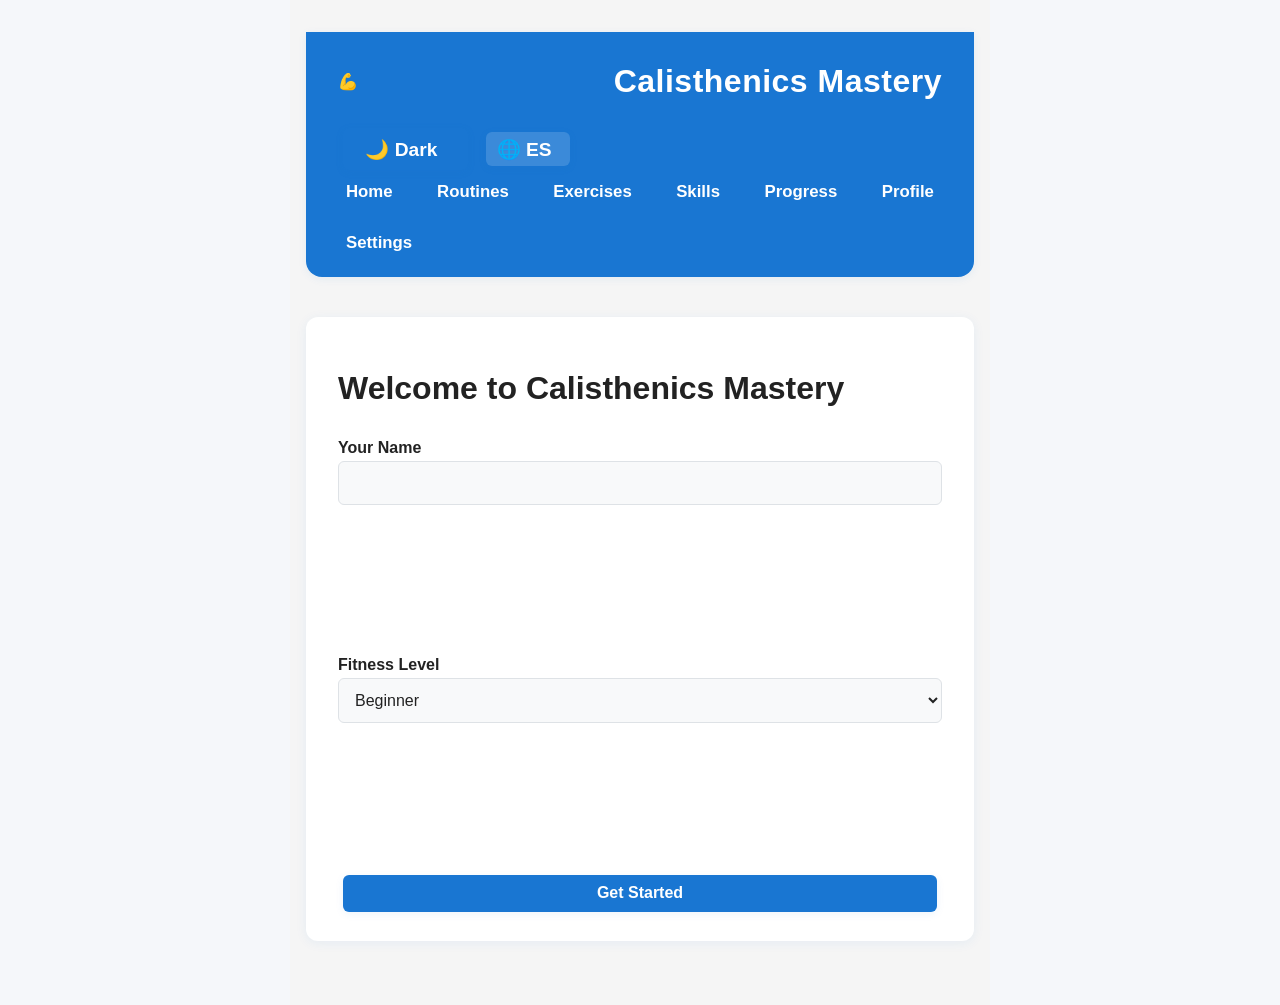
<file: index.html>
<!DOCTYPE html>
<html lang="en" id="html-root">
   <head>
    <meta charset="UTF-8">
    <meta name="viewport" content="width=device-width, initial-scale=1.0">
    <title>Calisthenics Mastery</title>
    <link rel="icon" href="assets/icons/favicon-32x32.png">
    <link rel="icon" sizes="192x192" href="assets/icons/favicon-192x192.png">
    <link rel="icon" sizes="512x512" href="assets/icons/favicon-512x512.png">
    <link rel="manifest" href="manifest.json">
    <meta name="theme-color" content="#2D3250">
    
    <!-- Theme detection to prevent flash -->
    <script>
      (function() {
        const savedTheme = localStorage.getItem('theme') || 'light';
        if (savedTheme === 'dark') {
          document.documentElement.classList.add('dark');
        }
      })();
    </script>
    
    <link rel="stylesheet" href="css/style.css">
  </head>
  <body class="loading">
    <!-- Global ARIA live regions for accessibility -->
    <div id="aria-live-region" class="sr-only" role="status" aria-live="polite" aria-atomic="true"></div>
    <div id="aria-live-assertive" class="sr-only" role="alert" aria-live="assertive" aria-atomic="true"></div>
    <main id="app"></main>
    <script type="module" src="./js/main.js"></script>
    <script>
      // Show content when CSS is loaded
      window.addEventListener('load', function() {
        document.body.classList.remove('loading');
      });
      
      // Fallback for browsers that don't support load event immediately
      setTimeout(function() {
        if (document.body.classList.contains('loading')) {
          document.body.classList.remove('loading');
        }
      }, 50);
    </script>
  </body>
</html>
</file>
<file: css/style.css>
:root {
    /* Color palette */
    --primary: #2D3250;
    --secondary: #424769;
    --accent: #7077A1;
    --light: #F6B17A;
    --white: #FFFFFF;
    --gray-100: #F8F9FA;
    --gray-200: #E9ECEF;
    --gray-300: #DEE2E6;
    --gray-400: #CED4DA;
    --gray-500: #ADB5BD;
    --gray-600: #6C757D;
    --gray-700: #495057;
    --gray-800: #343A40;
    --gray-900: #212529;

    /* Spacing */
    --spacing-xs: 0.25rem;
    --spacing-sm: 0.5rem;
    --spacing-md: 1rem;
    --spacing-lg: 1.5rem;
    --spacing-xl: 2rem;

    /* Font sizes */
    --font-size-base: 1rem;

    /* Border radius */
    --radius-sm: 4px;
    --radius-md: 8px;
    --radius-lg: 16px;

    /* Shadows */
    --shadow-sm: 0 2px 4px rgba(0,0,0,0.05);
    --shadow-md: 0 4px 6px rgba(0,0,0,0.1);
    --shadow-lg: 0 10px 15px rgba(0,0,0,0.1);

    /* Extended color palette */
    --btn-primary: #1976d2;
    --btn-primary-hover: #1251a3;
    --btn-view: #2196F3;
    --btn-start: #4CAF50;
    --btn-edit: #FFC107;
    --btn-delete: #F44336;
    --btn-danger: #dc3545;
    --btn-danger-hover: #c82333;
    --btn-secondary: #6c757d;
    --btn-secondary-hover: #5a6268;
    --btn-link: #007bff;
    --btn-link-hover: #0056b3;

    /* Emoji font stack for Chrome and other browsers */
    --emoji-font: "Apple Color Emoji", "Segoe UI Emoji", "Segoe UI Symbol", "Noto Color Emoji", system-ui, sans-serif;

    text-rendering: optimizeLegibility;

    /* Toast animation duration */
    --toast-duration: 8000ms;

    /* App theme */
    --body-bg: #f5f7fa;
    --text-primary: #222;
    --text-light: #b0b0b0;
    --dark-text-muted: #a0a0a0;
    --tag-bg: #e0e0e0;
    --hiit-bg: #e3f2fd;
    --spinner-border: #f3f3f3;
    --warning-orange: #FF9800;
    --warning: #FFC107;
    --warning-dark: #FF8C00;
    --warning-light: #FFD700;
    --dark-header-bg: #1f1f1f;
    --dark-card-bg: #1e1e1e;
    --dark-input-bg: #2a2a2a;
    --dark-bg: #121212;
    --diff-beginner-bg: #d4edda;
    --diff-beginner-text: #155724;
    --diff-intermediate-bg: #fff3cd;
    --diff-intermediate-text: #856404;
    --diff-advanced-bg: #f8d7da;
    --diff-advanced-text: #721c24;
    --completion-bg: #C8E6C9;
    --unlock-bg: #FFF3E0;
    --prereq-bg: #E3F2FD;
    --error: #e74c3c;
    --success: #2ecc71;
    --success-dark: #27ae60;
    --error-dark: #c0392b;
    --success-light: #81c784;
    --error-light: #e57373;
    --error-bright: #ff6b6b;
    --btn-difficulty-hard: #FF5722;
    --btn-share: #9C27B0;
    --light-hover: #FFC98A;
    --drag-bg: #f5f5f5;
    --shadow-blue-1: rgba(25, 118, 210, 0.08);
    --shadow-blue-2: rgba(25, 118, 210, 0.12);
    --shadow-blue-3: rgba(25, 118, 210, 0.07);

    /* Dark mode */
    --dark-border: #444;
    --dark-accent: #42a5f5;
    --dark-btn-hover: #3b8cdb;
    --dark-text-secondary: #909090;

    /* Semantic backgrounds */
    --suggestion-bg: #fff3e0;
}

/* Emoji support for specific elements */
.achievement-emoji {
    font-family: var(--emoji-font);
    font-size: 1.5rem;
    flex-shrink: 0;
}

/* ============================================
   CRITICAL CSS - Must load before JS
   ============================================ */
body {
    margin: 0;
    padding: 0;
    font-family: -apple-system, BlinkMacSystemFont, 'Segoe UI', Roboto, sans-serif;
    overflow-y: auto;
    overflow-x: hidden;
}

html, body {
    height: 100%;
    min-height: 100vh;
}

#app {
    background: #f5f5f5;
}

body.loading #app {
    visibility: hidden;
}

body:not(.loading) #app {
    visibility: visible;
}

/* ===== RESET ===== */
html {
  box-sizing: border-box;
}
*, *:before, *:after {
  box-sizing: inherit;
}

/* ===== BASE STYLES ===== */
body {
  font-family: -apple-system, BlinkMacSystemFont, 'Segoe UI', Roboto, 'Helvetica Neue', Arial, 'Noto Color Emoji', sans-serif;
  display: block;
  background: var(--body-bg);
  color: var(--text-primary);
  font-size: 16px;
  line-height: 1.6;
}

/* ===== LAYOUT ===== */
main {
  padding: 2rem 1rem;
  max-width: 700px;
  margin: 0 auto;
}

header {
  background: var(--btn-primary);
  color: var(--white);
  box-shadow: 0 2px 8px var(--shadow-blue-1);
  padding: 1.5rem 2rem 1rem 2rem;
  border-radius: 0 0 16px 16px;
  margin-bottom: 2.5rem;
  display: flex;
  flex-direction: column;
  align-items: flex-start;
}

header h2 {
  margin: 0 0 0.5rem 0;
  color: var(--white);
  font-size: 2rem;
  font-weight: 700;
  letter-spacing: 0.5px;
}

header .flex-container {
  width: 100%;
  justify-content: space-between;
  align-items: center;
}

header .header-controls {
  display: flex;
  gap: 0.5rem;
  align-items: center;
}

.locale-toggle {
  background: rgba(255,255,255,0.15);
  color: var(--white);
  border: none;
  border-radius: 6px;
  padding: 0.4em 0.8em;
  font-size: 0.85rem;
  font-weight: 600;
  cursor: pointer;
  transition: background 0.2s;
  white-space: nowrap;
}

.locale-toggle:hover {
  background: rgba(255,255,255,0.3);
}

nav {
  display: flex;
  gap: 1.5rem;
}

nav a {
  color: var(--white);
  text-decoration: none;
  font-weight: 600;
  font-size: 1.05rem;
  padding: 0.25rem 0.5rem;
  border-radius: 4px;
  transition: background 0.2s;
}
nav a:hover, nav a.active {
  background: rgba(255,255,255,0.15);
}

h1, h2, h3, h4, h5, h6 {
  font-family: inherit;
  font-weight: 600;
  color: var(--text-primary);
}

/* ===== COMPONENTS ===== */
button, .btn {
  background: var(--btn-primary);
  color: var(--white);
  border: none;
  border-radius: 6px;
  padding: 0.6em 1.4em;
  font-size: 1rem;
  font-family: inherit;
  font-weight: 600;
  cursor: pointer;
  box-shadow: 0 2px 8px var(--shadow-blue-1);
  transition: background 0.2s, box-shadow 0.2s;
  display:block;
  margin: 5px;
}
button:hover, .btn:hover {
  background: var(--btn-primary-hover);
  box-shadow: 0 4px 16px var(--shadow-blue-2);
}

.view-btn {
    background: var(--btn-view);
    color: white;
}

.start-btn {
    background: var(--btn-start);
    color: white;
}

.edit-btn {
    background: var(--btn-edit);
    color: white;
}

.delete-btn {
    background: var(--btn-delete);
    color: white;
}

.card {
  background: var(--white);
  border-radius: 12px;
  box-shadow: 0 2px 12px var(--shadow-blue-3);
  padding: 1.5rem 2rem;
  margin-bottom: 2rem;
}

input, select, textarea {
  font-family: inherit;
  font-size: 1rem;
  padding: 0.5em 1em;
  border: 1px solid var(--gray-300);
  border-radius: 6px;
  margin-bottom: 1rem;
  background: var(--gray-100);
  transition: border 0.2s;
}
input:focus, select:focus, textarea:focus {
  border-color: var(--btn-primary);
  outline: none;
}

ul {
  margin: 0.5rem 0;
  padding-left: 1.5rem;
}

li {
  margin-bottom: 0.5em;
  font-size: 1rem;
} 

/* ===== UTILITIES ===== */
.margin-y-1 {
  margin: 1rem 0;
}

.flex-container {
  display: flex;
  flex-wrap: wrap;
  gap: 1rem;
}

.flex-1 {
  flex: 1;
}

.hidden {
  display: none;
}

/* Higher specificity for hidden overlays so .hidden wins over .bottom-sheet-overlay { display: flex } */
/* Placed after .bottom-sheet-overlay definition to override without !important */
.bottom-sheet-overlay.hidden {
  display: none;
}

/* Spacing utilities */
.w-100 { width: 100%; }

/* Text utilities */
.text-muted { color: var(--gray-600); }
.text-success { color: var(--success); }

/* Form label */
.form-label {
  display: block;
  font-weight: 600;
  margin-bottom: 0.5rem;
}

/* Set duration font size */
.set-duration-value {
  font-size: var(--font-size-base);
  font-weight: bold;
}

/* Timer progress bar */
.timer-progress-bar {
  width: 0%;
  height: 4px;
  background: var(--success);
  transition: width 0.3s;
}

/* Tree label link */
.tree-link {
  color: #2196F3;
  display: block;
  margin-top: 4px;
}

/* Scrollable with top margin */
.scrollable-mt {
  margin-top: 1rem;
  max-height: 400px;
  overflow-y: auto;
}

/* Exercise form grid */
.exercise-form-grid {
  display: grid;
  grid-template-columns: 1fr 1fr 1fr 1fr auto;
  gap: 0.5rem;
  align-items: center;
}

/* Builder sections */
.builder-section-nav {
  display: flex;
  gap: 0.5rem;
  margin-bottom: 1rem;
}

.section-tab {
  flex: 1;
  padding: 0.6rem 0.8rem;
  font-size: 0.85rem;
  border: 2px solid var(--border-color, #ddd);
  border-radius: var(--border-radius, 8px);
  background: var(--bg-secondary, #f5f5f5);
  color: var(--text-primary, #333);
  cursor: pointer;
  transition: all 0.2s;
  font-weight: 600;
  text-align: center;
}

.section-tab.active {
  background: var(--accent);
  color: var(--white);
  border-color: var(--accent);
}

.section-tab:hover:not(.active) {
  background: var(--bg-hover, #e8e8e8);
}

.builder-section {
  margin-bottom: 1rem;
}

.builder-section.hidden {
  display: none;
}

.section-header {
  margin-bottom: 0.5rem;
}

.section-header h3 {
  margin: 0;
}

.section-empty-msg {
  color: var(--text-secondary, #888);
  font-style: italic;
  padding: 0.5rem 0;
}

.weight-input {
  width: 70px;
  display: inline-block;
}

.weight-input-label {
  font-size: 0.85rem;
}

/* Button variants */
.btn-danger {
  background: var(--btn-danger);
  color: white;
}

.btn-danger:hover {
  background: var(--btn-danger-hover);
}

.btn-secondary {
  background: var(--btn-secondary);
  color: var(--white);
}

.btn-secondary:hover {
  background: var(--btn-secondary-hover);
}

/* Favorites toggle active state */
.btn-secondary.active {
  background: linear-gradient(135deg, var(--warning-light) 0%, var(--warning) 100%);
  border-color: var(--warning);
  box-shadow: 0 2px 8px var(--shadow-gold);
}

.btn-secondary.active:hover {
  background: linear-gradient(135deg, var(--warning) 0%, var(--warning-dark) 100%);
}

/* Recently Deleted section */
.deleted-section {
  border: 2px dashed var(--gray-400);
  margin-top: 2rem;
}

.deleted-section .section-title {
  color: var(--gray-700);
  font-size: 1.1rem;
}

.deleted-card {
  opacity: 0.8;
  border-left: 3px solid var(--gray-400);
}

.deleted-card .deleted-date {
  font-size: 0.8rem;
  color: var(--gray-600);
  font-style: italic;
}

.deleted-card .routine-actions {
  gap: 0.5rem;
}

.deleted-card .btn {
  padding: 0.4em 0.8em;
  font-size: 0.9rem;
}



.btn-link:hover {
  background: none;
  box-shadow: none;
  color: var(--btn-link-hover);
}

/* Drag and drop styles */
.draggable-item {
  transition: all 0.2s ease;
}

.draggable-item:hover {
  transform: translateY(-1px);
  box-shadow: 0 4px 16px var(--shadow-blue-2);
}

.draggable-item.dragging {
  opacity: 0.5;
  transform: rotate(2deg);
}

/* Drag handle - use BEM modifier for hover state */
.drag-handle {
  cursor: grab;
  user-select: none;
  padding: 0.5rem;
  background: var(--drag-bg);
  border-radius: 4px;
  margin-bottom: 0.5rem;
  display: flex;
  align-items: center;
  gap: 0.5rem;
  transition: background 0.2s;
}

.drag-handle:hover {
  background: var(--tag-bg);
}

.drag-handle:active {
  cursor: grabbing;
}

/* Lists */
.list-container {
    display: grid;
    grid-template-columns: 1fr;
    gap: var(--spacing-lg);
}

/* Cards */
.exercise-card, .workout-card, .progress-card {
    display: flex;
    justify-content: space-between;
    flex-wrap: wrap;
    background-color: var(--gray-100);
    border-radius: var(--radius-md);
    padding: var(--spacing-md);
    box-shadow: var(--shadow-md);
    transition: transform 0.2s ease, box-shadow 0.2s ease;
}

.exercise-card:hover, .workout-card:hover {
    transform: translateY(-2px);
    box-shadow: var(--shadow-lg);
}

/* Difficulty-based left border coloring for exercise cards */
.exercise-card {
    border-left: 6px solid transparent;
}

.exercise-card.difficulty-beginner {
    border-left-color: #22c55e; /* green */
}

.exercise-card.difficulty-intermediate {
    border-left-color: #eab308; /* yellow */
}

.exercise-card.difficulty-advanced {
    border-left-color: #ef4444; /* red */
}

/* Card variants */
.card-muted {
  background: var(--muted, var(--gray-100));
  margin: 1rem 0;
}

.controls {
    display: flex;
    gap: 8px;
    flex-wrap: wrap;
    margin-top: 1rem;
}

.controls button {
    flex: 1;
    min-width: 70px;
    padding: 0.5em 1em;
    font-size: 0.9rem;
}
/* Exercise grid */
.exercises-grid {
  display: grid;
  grid-template-columns: 1fr;
  gap: var(--spacing-lg);
  padding: 16px;
  box-shadow: 0 2px 4px var(--shadow-md);
  margin-bottom: var(--spacing-xl);
  cursor: pointer;
  transition: transform 0.3s;
}






.tags {
  display: flex;
  align-items: center;
  gap: 8px;
  margin-top: 8px;
}

.tag {
  background: var(--tag-bg);
  padding: 4px 8px;
  border-radius: 4px;
  font-size: 0.8em;
}

/* Filter input */
.filter-input {
  width: 100%;
  max-width: 400px;
  margin-bottom: 1rem;
}

/* Checkbox list styling */
.checkbox-list {
  list-style: none;
  padding: 0;
}

.checkbox-list li {
  margin-bottom: 0.25rem;
}

.checkbox-list label {
  display: flex;
  align-items: center;
  gap: 0.5rem;
  cursor: pointer;
  padding: 0.5rem 0;
  border-radius: 4px;
  transition: background-color 0.2s;
}

.checkbox-list label:hover {
  background-color: var(--gray-100);
}

.checkbox-list input[type="checkbox"] {
  margin: 0;
  transform: scale(1.1);
}

@media (max-width: 600px) {
  main {
    padding: 1rem 0.5rem;
    max-width: 100%;
  }
  header {
    padding: 1rem 1rem 0.7rem 1rem;
    border-radius: 0 0 10px 10px;
  }
  .card {
    padding: 1rem 0.7rem;
  }
  nav {
    gap: 0.7rem;
  }
  .exercise-form-grid {
    grid-template-columns: 1fr;
    gap: 0.3rem;
  }

  .builder-section-nav {
    flex-direction: column;
  }
  
  /* Stack buttons vertically on small screens */
  .controls {
    flex-direction: column;
  }
  
  .controls button {
    min-width: auto;
    width: 100%;
  }
}

.muscle-container {
  display: flex;
  gap: 20px;
  justify-content: center;
  margin-bottom: 2rem;
}

.muscle-diagram-front, .muscle-diagram-back{
  flex:1;
  position: relative;
  width: 100%;
  max-width: 400px;
  margin-top: 20px;
  margin-bottom: 1rem;
  height: 500px;
  overflow: hidden;
}

.muscle-diagram-front img, .muscle-diagram-back img {
  position: absolute;
  top: 0;
  left: 0;
  width: 100%;
  height: 100%;
}

.base-image {
  z-index: 1;
}

.muscle-layer {
  z-index: 2;
}

/* Pagination styles */
.pagination {
  display: flex;
  flex-direction: row;
  justify-content: center;
  align-items: center;
  gap: 0.5rem;
  margin: 2rem 0;
  flex-wrap: wrap;
}



#pagination-numbers-wrapper {
  display: flex;
  align-items: center;
  gap: 0.5rem;
}

.pagination-btn {
  display: inline-block;
}

.pagination-btn:hover {
  background: var(--btn-primary);
  color: var(--white);
  transform: translateY(-1px);
  box-shadow: 0 2px 8px rgba(25, 118, 210, 0.2);
}





.pagination-nav-btn {
  background: var(--white);
  color: var(--btn-primary);
  border: 1px solid var(--btn-primary);
  border-radius: 6px;
  padding: 0.5rem 0.75rem;
  font-size: 0.9rem;
  font-weight: 600;
  cursor: pointer;
  transition: all 0.2s ease;
  min-width: 2.5rem;
  text-align: center;
  display: inline-block;
}

.pagination-nav-btn:hover:not(.disabled) {
  background: var(--btn-primary);
  color: var(--white);
  transform: translateY(-1px);
  box-shadow: 0 2px 8px rgba(25, 118, 210, 0.2);
}

.pagination-nav-btn.disabled {
  background: var(--gray-100);
  color: var(--btn-secondary);
  border-color: var(--gray-300);
  cursor: not-allowed;
  opacity: 0.6;
}
/* Loading Spinner */
.spinner-overlay {
  position: fixed;
  top: 0;
  left: 0;
  width: 100%;
  height: 100%;
  background: rgba(255, 255, 255, 0.9);
  display: flex;
  justify-content: center;
  align-items: center;
  z-index: 9999;
}

.spinner {
  width: 60px;
  height: 60px;
  border: 4px solid var(--spinner-border);
  border-top: 4px solid var(--btn-view);
  border-radius: 50%;
  animation: spin 1s linear infinite;
}

.spinner-sm {
  display: inline-block;
  width: 16px;
  height: 16px;
  border: 2px solid rgba(255, 255, 255, 0.3);
  border-radius: 50%;
  border-top-color: var(--white);
  animation: spin 0.8s linear infinite;
}

@keyframes spin {
  to { transform: rotate(360deg); }
}

/* Error View */
.error-view {
  text-align: center;
  padding: 2rem;
}

.error-icon {
  font-size: 3rem;
  margin-bottom: 1rem;
}

.error-message {
  color: var(--gray-600);
  margin: 1rem 0;
  line-height: 1.6;
}

/* HIIT/Tabata Section */
.hiit-section {
  background: var(--hiit-bg);
  padding: 1.5rem;
  border-radius: 8px;
  margin-bottom: 1rem;
}

.hiit-section h3 {
  margin-top: 0;
  color: var(--btn-primary);
}

/* Modal styles for exercise swap and set adjustment */


.modal-content {
  background: var(--white);
  padding: 2rem;
  border-radius: 10px;
  max-width: 500px;
  width: 90%;
  box-shadow: 0 4px 6px var(--shadow-md);
}

.modal-body {
  margin: 1.5rem 0;
}

.form-control {
  width: 100%;
  padding: 0.75rem;
  border: 2px solid var(--gray-300);
  border-radius: 5px;
  background: var(--gray-100);
  color: var(--text-primary);
  font-size: 1rem;
}

/* Accessibility improvements */
.btn:focus,
a:focus,
input:focus,
select:focus {
  outline: 3px solid var(--btn-primary);
  outline-offset: 2px;
}



/* High contrast mode */
@media (prefers-contrast: high) {
  .btn {
    border: 2px solid currentColor;
  }
  
  a {
    text-decoration: underline;
  }
}

/* Reduce motion for accessibility */
@media (prefers-reduced-motion: reduce) {
  * {
    animation-duration: 0.01ms !important;
    transition-duration: 0.01ms !important;
  }
}

/* Dark Mode Styles */
html.dark {
  background: var(--dark-bg);
  color: var(--tag-bg);
}

html.dark h1, 
html.dark h2, 
html.dark h3, 
html.dark h4, 
html.dark h5, 
html.dark h6 {
  color: var(--white);
}

html.dark header {
  background: var(--dark-header-bg);
  border-bottom: 1px solid var(--gray-800);
}

html.dark nav a {
  color: var(--tag-bg);
}

html.dark nav a:hover, 
html.dark nav a.active {
  background: rgba(255,255,255,0.1);
}

html.dark .card,
html.dark .exercise-card,
html.dark .workout-card,
html.dark .progress-card,
html.dark .exercise-item {
  background: var(--dark-card-bg);
  color: var(--tag-bg);
}

/* Dark mode difficulty border colors */
html.dark .exercise-card.difficulty-beginner {
    border-left-color: #4ade80; /* lighter green for dark mode */
}

html.dark .exercise-card.difficulty-intermediate {
    border-left-color: #facc15; /* lighter yellow for dark mode */
}

html.dark .exercise-card.difficulty-advanced {
    border-left-color: #f87171; /* lighter red for dark mode */
}

html.dark input, 
html.dark select, 
html.dark textarea {
  background: var(--dark-input-bg);
  color: var(--tag-bg);
  border-color: var(--dark-border);
}

html.dark input:focus, 
html.dark select:focus, 
html.dark textarea:focus {
  border-color: var(--btn-primary);
}

html.dark .tags {
  background: transparent;
}

html.dark .tag {
  background: var(--gray-800);
  color: var(--tag-bg);
}

html.dark .checkbox-list label:hover {
  background-color: var(--dark-input-bg);
}

html.dark button, 
html.dark .btn {
  background: var(--btn-primary);
  color: var(--white);
}

html.dark button:hover, 
html.dark .btn:hover {
  background: var(--dark-btn-hover);
}

html.dark .pagination-btn:hover {
  background: var(--btn-primary);
  color: var(--white);
}

html.dark .pagination-nav-btn:not(.disabled) {
  background: var(--dark-card-bg);
  color: var(--btn-primary);
  border-color: var(--btn-primary);
}

html.dark .pagination-nav-btn:hover:not(.disabled) {
  background: var(--btn-primary);
  color: var(--white);
}

html.dark .pagination-nav-btn.disabled {
  background: var(--dark-input-bg);
  color: var(--btn-secondary);
  border-color: var(--dark-border);
}

html.dark .theme-toggle {
  background: var(--gray-800);
  color: var(--tag-bg);
  border: 1px solid var(--dark-border);
}

html.dark .theme-toggle:hover {
  background: var(--dark-border);
}

/* Modal dark mode */
html.dark .modal-content {
  background: var(--dark-card-bg);
  color: var(--tag-bg);
  border: 1px solid var(--gray-800);
}

/* Form dark mode */
html.dark .form-control {
  background: var(--dark-input-bg);
  color: var(--tag-bg);
  border-color: var(--dark-border);
}

/* Loading spinner overlay dark mode */
html.dark .spinner-overlay {
  background: rgba(18, 18, 18, 0.9);
}

/* Error view dark mode */
html.dark .error-message {
  color: var(--text-light);
}

/* ===========================
   EXERCISE MANAGER FORM STYLES
   =========================== */

.exercise-form-container {
  max-width: 900px;
  margin: 2rem auto;
  padding: 2rem;
  background: var(--body-bg);
  border-radius: 10px;
  box-shadow: 0 4px 6px var(--shadow-md);
}

.exercise-form-container h1 {
  color: var(--btn-primary);
  margin-bottom: 1.5rem;
  text-align: center;
}



.tab-btn {
  flex: 1;
  min-width: 0;
  padding: 0.75rem 1.5rem;
  background: var(--card-bg, white);
  border: none;
  color: var(--text-primary);
  cursor: pointer;
  font-size: 1rem;
  transition: all 0.3s ease;
  border-radius: 4px 4px 0 0;
  font-family: inherit;
  font-weight: 600;
  white-space: nowrap;
}

.tab-btn:hover {
  color: var(--btn-primary);
}

.tab-btn.active {
  background: var(--btn-view, #2196F3);
  color: white;
  border-bottom-color: var(--btn-primary);
}



.form-section.active {
  display: block;
}

/* Form tab navigation */




.form-tab:hover {
  color: var(--text-primary);
  background: var(--bg-secondary);
}

.form-tab.active {
  color: var(--btn-primary);
  border-bottom-color: var(--btn-primary);
  background: transparent;
}

.form-group {
  margin-bottom: 1.5rem;
}

.form-group label {
  display: block;
  color: var(--text-primary);
  margin-bottom: 0.5rem;
  font-weight: 600;
}

.form-group input,
.form-group textarea,
.form-group select {
  width: 100%;
  padding: 0.75rem;
  background: var(--gray-100);
  border: 1px solid var(--gray-300);
  border-radius: 6px;
  color: var(--text-primary);
  font-size: 1rem;
  font-family: inherit;
}

.form-group input:focus,
.form-group textarea:focus,
.form-group select:focus {
  outline: none;
  border-color: var(--btn-primary);
}

.form-group textarea {
  min-height: 100px;
  resize: vertical;
}

.checkbox-group {
  display: grid;
  grid-template-columns: repeat(auto-fill, minmax(200px, 1fr));
  gap: 0.75rem;
}

.checkbox-item {
  display: flex;
  align-items: center;
  gap: 0.5rem;
  padding: 0.5rem;
  background: var(--gray-100);
  border-radius: 5px;
  cursor: pointer;
}

.checkbox-item:hover {
  background: var(--gray-200);
}

.checkbox-item input[type="checkbox"] {
  width: 18px;
  height: 18px;
  cursor: pointer;
  margin: 0;
}

.checkbox-item span {
  color: var(--text-primary);
  font-size: 1rem;
  line-height: 1.5;
  user-select: none;
}

.button-group {
  display: flex;
  gap: 1rem;
  margin-top: 2rem;
  justify-content: center;
  flex-wrap: wrap;
}

.btn-primary {
  background: var(--btn-primary);
  color: white;
}

.btn-primary:hover {
  background: var(--btn-primary-hover);
}

.message {
  padding: 1rem;
  border-radius: 5px;
  margin-bottom: 1rem;
  display: none;
}

.message.success {
  background: rgba(46, 204, 113, 0.2);
  border: 1px solid var(--success);
  color: var(--success-dark);
}

.message.error {
  background: rgba(231, 76, 60, 0.2);
  border: 1px solid var(--error);
  color: var(--error-dark);
}

.exercise-list {
  margin-top: 2rem;
  display: block;
}

.exercise-list.active {
  display: block;
}

.exercise-list h2 {
  color: var(--btn-primary);
  margin-bottom: 1rem;
}



.exercise-item {
  padding: 1rem;
  background: var(--white);
  border-radius: 5px;
  margin-bottom: 0.5rem;
  display: flex;
  justify-content: space-between;
  align-items: center;
  box-shadow: 0 2px 4px var(--shadow-md);
  border-left: 6px solid transparent;
}

.exercise-item.difficulty-beginner {
  border-left-color: #22c55e; /* green */
}

.exercise-item.difficulty-intermediate {
  border-left-color: #eab308; /* yellow */
}

.exercise-item.difficulty-advanced {
  border-left-color: #ef4444; /* red */
}



.loading {
  text-align: center;
  color: var(--gray-600);
  padding: 2rem;
}

/* Dark mode for exercise form */
html.dark .exercise-form-container {
  background: var(--dark-card-bg);
  box-shadow: 0 4px 6px rgba(0, 0, 0, 0.3);
}

html.dark .exercise-form-container h1 {
  color: var(--dark-accent);
}

html.dark .form-group label {
  color: var(--tag-bg);
}

html.dark .tab-btn {
  color: var(--dark-text-secondary);
}

html.dark .tab-btn:hover,
html.dark .tab-btn.active {
  color: var(--dark-accent);
}

html.dark .form-group input,
html.dark .form-group textarea,
html.dark .form-group select {
  background: var(--dark-input-bg);
  color: var(--tag-bg);
  border-color: var(--dark-border);
}

html.dark .checkbox-item {
  background: var(--dark-input-bg);
}

html.dark .checkbox-item:hover {
  background: var(--gray-800);
}

html.dark .exercise-item {
  background: var(--dark-input-bg);
  color: var(--tag-bg);
  box-shadow: none;
  border-left: 6px solid transparent;
}

html.dark .exercise-item.difficulty-beginner {
  border-left-color: #4ade80; /* lighter green for dark mode */
}

html.dark .exercise-item.difficulty-intermediate {
  border-left-color: #facc15; /* lighter yellow for dark mode */
}

html.dark .exercise-item.difficulty-advanced {
  border-left-color: #f87171; /* lighter red for dark mode */
}

html.dark .message.success {
  background: rgba(46, 204, 113, 0.2);
  color: var(--success-light);
}

html.dark .message.error {
  background: rgba(231, 76, 60, 0.2);
  color: var(--error-light);
}

html.dark .exercise-list h2 {
  color: var(--dark-accent);
}

html.dark .loading {
  color: var(--text-light);
}

/* Mobile responsive */
@media (max-width: 600px) {
  .exercise-form-container {
    margin: 1rem;
    padding: 1rem;
  }

  .checkbox-group {
    grid-template-columns: 1fr;
  }

  .button-group {
    flex-direction: column;
  }

  

  .tab-btn {
    flex: 1;
    text-align: center;
  }
}



/* Additional styles for routine-details-view */
.routine-details-content {
  padding: 0;
}

.routine-header {
  display: flex;
  justify-content: space-between;
  align-items: center;
  margin-bottom: 1rem;
  flex-wrap: wrap;
  gap: 0.5rem;
}

.back-button {
  background: var(--btn-secondary);
  color: white;
  border: none;
  border-radius: 6px;
  padding: 0.6em 1.4em;
  font-size: 1rem;
  font-family: inherit;
  font-weight: 600;
  cursor: pointer;
  box-shadow: 0 2px 8px var(--shadow-blue-1);
  transition: background 0.2s, box-shadow 0.2s;
}

.back-button:hover {
  background: var(--btn-secondary-hover);
}

.routine-title {
  margin: 0 0 1.5rem 0;
  font-size: 1.8rem;
  font-weight: 600;
  color: var(--text-primary);
}

.routine-actions {
  display: flex;
  flex-wrap: wrap;
  gap: 0.5rem;
  align-items: center;
}

.section-title {
  margin: 1.5rem 0 0.75rem 0;
  font-size: 1.25rem;
  font-weight: 600;
  color: var(--text-primary);
}

.exercise-list-section {
  margin-bottom: 2rem;
}

.routine-muscle-section {
  margin: 2rem 0 3rem;
}

.start-routine-container {
  margin-top: 2rem;
  text-align: center;
}

/* Responsive adjustments for routine-details-view */
@media (max-width: 600px) {
  .routine-header {
    flex-direction: column;
    align-items: stretch;
  }
  
  .routine-actions {
    justify-content: space-between;
  }
  
  .muscle-container {
    flex-direction: column;
    align-items: center;
  }
  
  .muscle-diagram-front, .muscle-diagram-back {
    flex: none;
    width: 100%;
    max-width: 300px;
    height: 350px;
  }
}



/* Skill Modules View */
.view-header {
  display: flex;
  justify-content: space-between;
  align-items: center;
  margin-bottom: 1rem;
  flex-wrap: wrap;
  gap: 0.5rem;
}

.view-title {
  margin: 0;
  font-size: 1.8rem;
  font-weight: 600;
  color: var(--text-primary);
}

.view-actions {
  display: flex;
  gap: 0.5rem;
}

.modules-list {
  list-style: none;
  padding: 0;
  margin: 0;
}

.module-item {
  margin-bottom: 2rem;
}

.module-card {
  border-left: 6px solid transparent;
}

.module-card.difficulty-beginner {
  border-left-color: #22c55e; /* green */
}

.module-card.difficulty-intermediate {
  border-left-color: #eab308; /* yellow */
}

.module-card.difficulty-advanced {
  border-left-color: #ef4444; /* red */
}

.module-card h3 {
  margin: 0 0 0.5rem 0;
}

.module-description {
  color: var(--text-secondary, var(--gray-600));
  margin: 0 0 1rem 0;
}

.module-tags {
  margin-bottom: 1rem;
}

.completed-badge {
  color: var(--btn-start);
  font-weight: bold;
}

@media (max-width: 600px) {
  .view-header {
    flex-direction: column;
    align-items: stretch;
  }
  
  .view-actions {
    justify-content: space-between;
  }
}



/* Skill Module Detail View */
.module-detail-header {
  display: flex;
  justify-content: space-between;
  align-items: center;
  margin-bottom: 1rem;
}

.module-progress {
  font-size: 1.5rem;
  font-weight: bold;
}

.module-name {
  margin: 0 0 1rem 0;
  font-size: 1.8rem;
  font-weight: 600;
}

.module-description-text {
  margin-bottom: 0.5rem;
}

.progression-section {
  margin: 2rem 0;
}

.progression-description {
  color: var(--text-secondary, var(--gray-600));
  margin-bottom: 1.5rem;
}

.exercise-progression-card {
  cursor: pointer;
  border-left: 6px solid transparent;
}

.exercise-progression-card.difficulty-beginner {
  border-left-color: #22c55e; /* green */
}

.exercise-progression-card.difficulty-intermediate {
  border-left-color: #eab308; /* yellow */
}

.exercise-progression-card.difficulty-advanced {
  border-left-color: #ef4444; /* red */
}

.exercise-header {
  display: flex;
  align-items: center;
  gap: 0.5rem;
  margin-bottom: 0.5rem;
}

.exercise-number {
  font-size: 1.25rem;
}

.completed-indicator {
  color: var(--btn-start);
  font-weight: bold;
}

.exercise-desc {
  margin-bottom: 0.5rem;
}

.exercise-meta {
  display: flex;
  flex-wrap: wrap;
  gap: 1rem;
  margin-top: 0.75rem;
  font-size: 0.875rem;
  color: var(--text-secondary, var(--gray-600));
}

.view-details-link {
  color: var(--btn-view);
  font-weight: bold;
}

.completion-card {
  background: var(--completion-bg);
}

@media (max-width: 600px) {
  .module-detail-header {
    flex-direction: column;
    align-items: stretch;
    gap: 0.5rem;
  }
}



/* Skills Tree View */
.tree-label {
  position: absolute;
  top: 0;
  left: 0;
  transform-origin: top left;
  pointer-events: none;
  width: 200px;
  margin-left: -100px;
  z-index: 10;
}

.label-content {
  background: white;
  padding: 0.75rem;
  border-radius: 8px;
  box-shadow: 0 2px 8px rgba(0,0,0,0.15);
  font-size: 0.75rem;
  line-height: 1.4;
  text-align: center;
  white-space: nowrap;
}

.node:hover circle {
  stroke: var(--warning-orange);
  stroke-width: 3px;
  cursor: pointer;
}

.exercise-label {
  font-family: -apple-system, BlinkMacSystemFont, 'Segoe UI', Roboto, Oxygen, Ubuntu, sans-serif;
  text-shadow: 0 1px 2px rgba(255,255,255,0.8);
  fill: var(--gray-800);
  font-weight: 600;
}



/* Legend card styles */
.legend-card h3 {
  margin-top: 0;
  margin-bottom: 1rem;
}

.legend-item {
  width: 20px;
  height: 20px;
  border-radius: 50%;
}

.legend-item.completed {
  background: var(--completion-bg);
  border: 3px solid var(--btn-start);
}

.legend-item.unlockable {
  background: var(--unlock-bg);
  border: 2.5px solid var(--warning-orange);
}

.legend-item.prereq-required {
  background: var(--prereq-bg);
  border: 2.5px solid var(--gray-400);
}

.legend-item.available {
  background: var(--prereq-bg);
  border: 2.5px solid var(--btn-view);
}

.legend-item.next-exercise {
  background: var(--unlock-bg);
  border: 2px solid var(--warning-orange);
}

/* Tree filter toolbar */
.filter-toolbar {
  display: flex;
  gap: 1rem;
  flex-wrap: wrap;
  margin-bottom: 1.5rem;
  align-items: center;
}

.filter-toolbar input[type="text"] {
  flex: 1;
  min-width: 200px;
  margin-bottom: 0;
}

.filter-toolbar select {
  margin-bottom: 0;
}

/* Tree label child styles */
.tree-label .label-content {
  background: white;
  padding: 4px 8px;
  border-radius: 4px;
  box-shadow: 0 1px 4px rgba(0,0,0,0.1);
  font-size: 12px;
  white-space: nowrap;
}

.tree-label .label-content strong {
  display: block;
  font-size: 13px;
}

.tree-label .label-content small {
  color: var(--gray-600);
}

.tree-label .tree-link {
  color: #2196F3;
  font-size: 11px;
  text-decoration: none;
}

.tree-label .tree-link:hover {
  text-decoration: underline;
}

/* Node hover effects */
.node {
  cursor: pointer;
  transition: transform 0.15s;
}

.node:hover .progress-circle {
  stroke-width: 3.5;
}

#skills-tree-svg {
  border: 1px solid var(--gray-300);
  border-radius: 8px;
  background: linear-gradient(135deg, var(--body-bg) 0%, var(--gradient-blue) 100%);
}



/* ===================================================================
   Comprehensive Styles for All Migrated Views
   =================================================================== */

/* Builder View */


.routine-name-input {
  width: 100%;
}

.exercises-heading small {
  font-size: 0.85em;
  color: var(--gray-600);
}

.exercise-name {
  font-weight: 600;
}

.remove-btn {
  padding: 0.4em 1em;
  font-size: 0.9rem;
}

.form-submit-btn {
  width: 100%;
}

/* Active Workout View */
.phase-badge {
  display: inline-block;
  padding: 4px 8px;
  border-radius: 4px;
  font-size: 0.9em;
}

.current-exercise-card h2 {
  margin-top: 0;
}

.workout-actions {
  display: flex;
  gap: 1rem;
  margin-top: 1rem;
  flex-wrap: wrap;
}

/* Workout Summary View */
.feedback-heading {
  margin-top: 2rem;
}

.feedback-instruction {
  color: var(--gray-600);
  margin-bottom: 1rem;
}

.difficulty-buttons {
  display: flex;
  gap: 1rem;
  margin: 1rem 0;
  flex-wrap: wrap;
}

.btn-difficulty {
  flex: 1;
  min-width: 150px;
  padding: 1rem;
}

.btn-difficult-easy {
  background: var(--btn-start);
}

.btn-difficulty-right {
  background: var(--btn-view);
}

.btn-difficulty-hard {
  background: var(--btn-difficulty-hard);
}

.adaptive-suggestion {
  margin-top: 2rem;
}

.suggestion-card {
  background: var(--suggestion-bg);
  border-left: 4px solid var(--warning-orange);
  padding: 1rem;
  border-radius: 4px;
}

.suggestion-card h4 {
  margin-top: 0;
}

.summary-actions {
  display: flex;
  gap: 1rem;
  margin-top: 2rem;
  flex-wrap: wrap;
}

.share-workout-btn {
  background: var(--btn-share);
}

.back-to-home-btn, .view-profile-btn, .view-progress-btn {
  flex: 1;
  min-width: 150px;
}

/* Workout Completion View */
.completion-exercise-card h3 {
  margin-top: 0;
}

.set-input-row {
  margin-bottom: 0.5rem;
}

.reps-input {
  margin-left: 0.5rem;
  width: 80px;
  display: inline-block;
}

.weight-input-label {
  margin-left: 1rem;
  font-size: 0.85rem;
}

.weight-input-label .weight-input {
  margin-left: 0.5rem;
  width: 70px;
}

.form-actions {
  display: flex;
  flex-wrap: wrap;
  gap: 1rem;
  margin-top: 1rem;
}

.save-workout-btn {
  flex: 1;
}

.skip-workout-btn {
  background: var(--btn-secondary);
}

/* Profile View */
.profile-section {
  margin-top: 2rem;
}

.metrics-form {
  display: flex;
  gap: 1rem;
  align-items: flex-end;
  flex-wrap: wrap;
}

.form-input-group {
  flex: 1;
  min-width: 150px;
}

.form-input-group label {
  display: block;
  margin-bottom: 0.25rem;
  font-weight: 600;
}

.add-metric-btn {
  padding: 0.6em 1.4em;
}

.metrics-table {
  width: 100%;
  border-collapse: collapse;
  margin-top: 1rem;
}

.metrics-table th, .metrics-table td {
  padding: 0.75rem;
  text-align: left;
  border-bottom: 1px solid var(--gray-200);
}

.metrics-table th {
  background: var(--gray-100);
  font-weight: 600;
}

.metrics-empty, .achievements-empty {
  color: var(--gray-600);
  font-style: italic;
}

.achievement-pending {
  border-left: 4px solid var(--gray-400);
}

/* Shared Workout View */
.workout-details {
  margin-top: 1rem;
}

.shared-workout-card h3 {
  margin-top: 0;
}

.comments-section {
  margin-top: 2rem;
}

.comments-list {
  margin-bottom: 1rem;
}

.comment {
  padding: 1rem;
  background: var(--gray-100);
  border-radius: 8px;
  margin-bottom: 1rem;
}

.comment strong {
  display: block;
  margin-bottom: 0.5rem;
}

.comment p {
  margin: 0.5rem 0;
}

.comment small {
  color: var(--text-secondary);
}

.comments-empty {
  color: var(--gray-600);
  font-style: italic;
}

.comment-form {
  margin-top: 1rem;
}

.comment-input {
  width: 100%;
  margin-bottom: 0.5rem;
  padding: 0.5em 1em;
  border: 1px solid var(--gray-300);
  border-radius: 4px;
}

.draggable-list {
  min-height: 100px;
}

/* Export/Import View Styles */
.export-section,
.import-section,
.danger-section {
  margin-bottom: 1.5rem;
}

.export-section h3,
.import-section h3,
.danger-section h3 {
  display: flex;
  align-items: center;
  gap: 0.5rem;
  margin-bottom: 1rem;
}

.description {
  color: var(--gray-600);
  margin-bottom: 1rem;
  line-height: 1.5;
}

.btn-large {
  padding: 1rem 2rem;
  font-size: 1.1rem;
  min-width: 200px;
}
.empty-icon {
  font-size: 3rem;
  margin-bottom: 1rem;
  opacity: 0.5;
}

.info-box {
  background: linear-gradient(135deg, var(--blue-50), var(--blue-100));
  border-left: 4px solid var(--blue-600);
  padding: 1rem;
  margin-top: 1rem;
  border-radius: 0 8px 8px 0;
}

.info-box strong {
  color: var(--blue-900);
}

.file-input-label {
  display: inline-block;
  cursor: pointer;
  transition: transform 0.2s ease;
}

.file-input-label:hover {
  transform: translateY(-2px);
}

.status-box {
  padding: 1rem;
  margin-top: 1rem;
  border-radius: 8px;
  border-left: 4px solid;
}

.status-box.success {
  background: linear-gradient(135deg, var(--green-50), var(--green-100));
  border-color: var(--green-600);
  color: var(--green-900);
}

.status-box.error {
  background: linear-gradient(135deg, var(--red-50), var(--red-100));
  border-color: var(--red-600);
  color: var(--red-900);
}

.status-box.error .validation-errors {
  margin-top: 1rem;
  padding: 1rem;
  background: rgba(255, 255, 255, 0.5);
  border-radius: 4px;
  border-left: 3px solid var(--red-600);
}

.status-box.error .validation-errors p {
  margin: 0 0 0.5rem 0;
  font-weight: 600;
}

.status-box.error .validation-errors ul {
  margin: 0;
  padding-left: 1.5rem;
  font-size: 0.9rem;
}

.status-box.error .validation-errors li {
  margin-bottom: 0.25rem;
}

.warning-box {
  background: linear-gradient(135deg, var(--orange-50), var(--orange-100));
  border-left: 4px solid var(--orange-600);
  padding: 1rem;
  margin-top: 1rem;
  border-radius: 0 8px 8px 0;
  color: var(--orange-900);
}

small {
  display: block;
  margin-top: 0.5rem;
  color: var(--gray-600);
}

/* Responsive adjustments */
@media (max-width: 768px) {
  .btn-large {
    width: 100%;
    min-width: auto;
  }
}

/* Undo Toast Notification */


@keyframes toast-slide-up {
  from {
    opacity: 0;
    transform: translateX(-50%) translateY(20px);
  }
  to {
    opacity: 1;
    transform: translateX(-50%) translateY(0);
  }
}

.undo-toast__message {
  display: flex;
  align-items: center;
  gap: 0.75rem;
  font-size: 0.95rem;
}

.undo-toast__undo-btn {
  background: var(--light);
  color: var(--gray-800);
  border: none;
  padding: 0.35rem 0.75rem;
  border-radius: var(--radius-sm);
  font-weight: 600;
  cursor: pointer;
  transition: background-color 0.2s ease;
}

.undo-toast__undo-btn:hover {
  background: var(--light-hover);
}

/* Progress bar for toast */
.undo-toast::after {
  content: '';
  position: absolute;
  bottom: 0;
  left: 0;
  height: 3px;
  background: var(--light);
  animation: toast-progress var(--toast-duration) linear;
}

@keyframes toast-progress {
  from {
    width: 100%;
  }
  to {
    width: 0%;
  }
}


/* Workout History Delete Button */
.workout-history-list {
  list-style: none;
  padding: 0;
  margin: 0;
}

.workout-item {
  display: flex;
  align-items: center;
  justify-content: space-between;
  padding: 1rem;
  background: var(--white);
  border-radius: var(--radius-md);
  margin-bottom: 0.75rem;
  box-shadow: var(--shadow-sm);
  transition: transform 0.2s, box-shadow 0.2s;
  cursor: pointer;
}

.workout-item:hover {
  transform: translateY(-2px);
  box-shadow: var(--shadow-md);
}

.workout-info {
  display: flex;
  flex-direction: column;
  gap: 0.25rem;
  flex: 1;
}

.workout-routine {
  font-weight: 600;
  color: var(--primary);
  font-size: 1rem;
}

.workout-count {
  font-size: 0.875rem;
  color: var(--accent);
  background: var(--gray-100);
  padding: 0.25rem 0.5rem;
  border-radius: var(--radius-sm);
}



/* Body Metrics Delete Button */
.btn-danger.btn-sm {
  background: var(--btn-danger);
  color: white;
  border: none;
  padding: 0.25rem 0.5rem;
  font-size: 0.875rem;
  border-radius: var(--radius-sm);
  cursor: pointer;
  transition: background 0.2s;
}

.btn-danger.btn-sm:hover {
  background: var(--btn-danger-hover);
}

/* Empty State Styles */
.empty-state {
  text-align: center;
  padding: 3rem 2rem;
  background: var(--gray-100);
  border-radius: var(--radius-md);
  margin: 2rem 0;
  border: 2px dashed var(--gray-300);
}

.empty-state h2 {
  color: var(--gray-600);
  font-size: 1.5rem;
  font-weight: 600;
  margin-bottom: 0.75rem;
}

.empty-state p {
  color: var(--gray-500);
  font-size: 1rem;
  margin-bottom: 1.5rem;
  line-height: 1.6;
}

.empty-state .btn {
  display: inline-block;
  margin: 0 auto;
}

/* Responsive empty state */
@media (max-width: 600px) {
  .empty-state {
    padding: 2rem 1rem;
  }
  
  .empty-state h2 {
    font-size: 1.25rem;
  }
  
  .empty-state p {
    font-size: 0.9rem;
  }
}

/* ===================================================================
   Home View
   =================================================================== */

.home-container {
  max-width: 1200px;
  margin: 0 auto;
  padding: 2rem 1rem;
}

.welcome-section {
  text-align: center;
  margin-bottom: 3rem;
  padding: 2rem;
  background: linear-gradient(135deg, var(--primary) 0%, var(--secondary) 100%);
  color: white;
  border-radius: 16px;
  box-shadow: 0 8px 20px var(--shadow-md);
}

.welcome-section h1 {
  font-size: 2rem;
  margin-bottom: 0.5rem;
  color: white;
}

.welcome-section .subtitle {
  font-size: 1.1rem;
  opacity: 0.9;
  color: white;
}

/* Stats Grid */
.stats-grid {
  display: grid;
  grid-template-columns: repeat(auto-fit, minmax(200px, 1fr));
  gap: 1rem;
  margin-bottom: 3rem;
}

.stat-card {
  background: white;
  color: var(--gray-800);
  padding: 1.5rem;
  border-radius: 12px;
  box-shadow: 0 4px 8px rgba(0, 0, 0, 0.08);
  display: flex;
  align-items: center;
  gap: 1rem;
  transition: transform 0.2s ease, box-shadow 0.2s ease;
}

.stat-card:hover {
  transform: translateY(-4px);
  box-shadow: 0 8px 16px rgba(0, 0, 0, 0.12);
}

.stat-icon-wrapper {
  width: 50px;
  height: 50px;
  display: flex;
  align-items: center;
  justify-content: center;
  background: linear-gradient(135deg, var(--accent) 0%, var(--secondary) 100%);
  border-radius: 12px;
}

.stat-icon {
  width: 28px;
  height: 28px;
  fill: white;
}

.stat-number {
  display: block;
  font-size: 1.8rem;
  font-weight: bold;
  color: var(--primary);
}

.stat-label {
  font-size: 0.9rem;
  color: var(--gray-600);
}

/* Quick Actions */
.quick-actions h2,
.featured-section h2,
.recent-section h2 {
  margin-bottom: 1.5rem;
  color: var(--primary);
  font-size: 1.5rem;
}

.action-grid {
  display: grid;
  grid-template-columns: repeat(auto-fit, minmax(220px, 1fr));
  gap: 1rem;
  margin-bottom: 3rem;
}

.action-card {
  background: white;
  color: var(--gray-800);
  padding: 1.5rem;
  border-radius: 12px;
  box-shadow: 0 4px 8px rgba(0, 0, 0, 0.08);
  text-align: center;
  cursor: pointer;
  transition: all 0.3s ease;
  border: none;
  width: 100%;
}

.action-card:hover {
  transform: translateY(-4px);
  box-shadow: 0 8px 16px var(--shadow-lg);
  background: var(--light);
}

.action-icon {
  width: 32px;
  height: 32px;
  display: block;
  margin-bottom: 0.5rem;
  fill: var(--primary);
  line-height: 1;
}

.action-title {
  display: block;
  font-weight: bold;
  color: var(--primary);
  margin-bottom: 0.3rem;
}

.action-desc {
  font-size: 0.85rem;
  color: var(--gray-600);
}

/* Featured Routines? */
.programs-grid {
  display: grid;
  grid-template-columns: 1fr;
  gap: 1.5rem;
  margin-bottom: 3rem;
}

.routine-card {
  background: white;
  color: var(--gray-800);
  padding: 1.5rem;
  border-radius: 12px;
  box-shadow: 0 4px 8px rgba(0, 0, 0, 0.08);
  transition: transform 0.3s ease;
  border-left: 6px solid transparent;
}

.routine-card.difficulty-beginner {
  border-left-color: #22c55e; /* green */
}

.routine-card.difficulty-intermediate {
  border-left-color: #eab308; /* yellow */
}

.routine-card.difficulty-advanced {
  border-left-color: #ef4444; /* red */
}

.routine-card:hover {
  transform: translateY(-4px);
  box-shadow: 0 8px 16px rgba(0, 0, 0, 0.12);
}

.routine-header {
  display: flex;
  justify-content: space-between;
  align-items: start;
  margin-bottom: 0.5rem;
}

.routine-header h3 {
  color: var(--primary);
  font-size: 1.2rem;
  margin: 0;
}

.difficulty-badge {
  padding: 0.3rem 0.8rem;
  border-radius: 20px;
  font-size: 0.75rem;
  font-weight: bold;
  text-transform: uppercase;
}





.routine-desc {
  color: var(--gray-600);
  font-size: 0.9rem;
  margin-bottom: 1rem;
  line-height: 1.4;
}

.routine-meta {
  display: flex;
  gap: 0.75rem;
  margin-bottom: 1.5rem;
  flex-wrap: wrap;
}

.routine-meta-item {
  background: var(--gray-100);
  padding: 0.25rem 0.75rem;
  border-radius: 12px;
  font-size: 0.85rem;
  color: var(--gray-700);
}

html.dark .routine-meta-item {
  background: var(--gray-700);
  color: var(--gray-200);
}

.routine-stats {
  display: flex;
  gap: 1rem;
  margin-bottom: 1rem;
  font-size: 0.85rem;
  color: var(--gray-600);
}

/* Recent Activity */
.recent-section {
  margin-bottom: 3rem;
}

.workout-history {
  display: flex;
  flex-direction: column;
  gap: 1rem;
}

.workout-header {
  display: flex;
  justify-content: space-between;
  align-items: center;
  margin-bottom: 0.5rem;
}

.workout-title {
  font-weight: bold;
  color: var(--primary);
}

.workout-date {
  font-size: 0.85rem;
  color: var(--gray-600);
}

.workout-details {
  display: flex;
  gap: 0.5rem;
  flex-wrap: wrap;
}

.badge {
  padding: 0.3rem 0.8rem;
  background: var(--accent);
  color: white;
  border-radius: 12px;
  font-size: 0.8rem;
}





.no-data {
  text-align: center;
  padding: 3rem;
  background: white;
  color: var(--gray-800);
  border-radius: 12px;
  box-shadow: 0 4px 8px rgba(0, 0, 0, 0.08);
}

.no-data p {
  color: var(--gray-600);
  margin-bottom: 1rem;
}

/* Motivational Quote */
.quote-section {
  text-align: center;
  padding: 3rem;
  background: linear-gradient(135deg, var(--light) 0%, var(--gradient-orange) 100%);
  border-radius: 16px;
  color: white;
}

.quote-section blockquote {
  font-size: 1.3rem;
  font-style: italic;
  margin-bottom: 1rem;
  line-height: 1.5;
}

.quote-section cite {
  font-size: 0.9rem;
  opacity: 0.9;
}

/* Dark mode support for home view */
html.dark .home-container,
html.dark .stat-card,
html.dark .action-card,
html.dark .routine-card,
html.dark .workout-item,
html.dark .no-data {
  background: var(--dark-card-bg);
  color: var(--tag-bg);
  border: 1px solid var(--gray-800);
}

html.dark .stat-number {
  color: var(--tag-bg);
}

html.dark .stat-label {
  color: var(--dark-text-muted);
}

html.dark .action-title {
  color: var(--tag-bg);
}

html.dark .action-desc {
  color: var(--dark-text-muted);
}

html.dark .routine-header h3,
html.dark .workout-title {
  color: var(--white);
}

html.dark .routine-desc,
html.dark .routine-stats,
html.dark .workout-date {
  color: var(--dark-text-muted);
}

/* Dark mode difficulty border colors for module cards */
html.dark .module-card.difficulty-beginner {
  border-left-color: #4ade80; /* lighter green for dark mode */
}

html.dark .module-card.difficulty-intermediate {
  border-left-color: #facc15; /* lighter yellow for dark mode */
}

html.dark .module-card.difficulty-advanced {
  border-left-color: #f87171; /* lighter red for dark mode */
}

/* Dark mode difficulty border colors for routine cards */
html.dark .routine-card.difficulty-beginner {
  border-left-color: #4ade80; /* lighter green for dark mode */
}

html.dark .routine-card.difficulty-intermediate {
  border-left-color: #facc15; /* lighter yellow for dark mode */
}

html.dark .routine-card.difficulty-advanced {
  border-left-color: #f87171; /* lighter red for dark mode */
}

/* Dark mode difficulty border colors for exercise progression cards */
html.dark .exercise-progression-card.difficulty-beginner {
  border-left-color: #4ade80; /* lighter green for dark mode */
}

html.dark .exercise-progression-card.difficulty-intermediate {
  border-left-color: #facc15; /* lighter yellow for dark mode */
}

html.dark .exercise-progression-card.difficulty-advanced {
  border-left-color: #f87171; /* lighter red for dark mode */
}

html.dark .action-card:hover {
  background: var(--gray-800);
}

html.dark .quote-section {
  background: linear-gradient(135deg, var(--dark-input-bg) 0%, var(--dark-header-bg) 100%);
}

html.dark .no-data p {
  color: var(--dark-text-muted);
}

html.dark .section-title,
html.dark h2 {
  color: var(--white);
}

@media (max-width: 600px) {
  .welcome-section h1 {
    font-size: 1.5rem;
  }
  
  .stats-grid {
    grid-template-columns: repeat(2, 1fr);
  }
  
  .action-grid {
    grid-template-columns: 1fr;
  }
  
  .grid-2 {
    grid-template-columns: 1fr;
  }
  
  .stat-icon-wrapper {
    width: 40px;
    height: 40px;
  }
  
  .stat-icon {
    width: 22px;
    height: 22px;
  }
  
  .stat-number {
    font-size: 1.5rem;
  }
  
  .form-input--flex {
    min-width: 0;
    flex: 1 1 100%;
  }
  
  .btn-difficulty {
    min-width: 0;
    flex: 1 1 100%;
  }
  
  .progress-tabs .tab-btn {
    flex: 1 1 100%;
  }
}

/* ===================================================================
   Exercise Details View
   =================================================================== */

.exercise-header-actions {
  display: flex;
  justify-content: space-between;
  align-items: center;
  margin-bottom: 1.5rem;
  flex-wrap: wrap;
  gap: 1rem;
}

.favorite-toggle {
  padding: 0.5rem 1rem;
  border-radius: var(--radius-md);
  font-weight: 600;
  cursor: pointer;
  transition: all 0.2s ease;
  border: 2px solid transparent;
  background: var(--gray-100);
  color: var(--gray-700);
  display: flex;
  align-items: center;
  gap: 0.5rem;
}

.favorite-toggle:hover {
  background: var(--gray-200);
}

.favorite-toggle.favorited {
  background: linear-gradient(135deg, var(--warning-light) 0%, var(--warning) 100%);
  color: white;
  border-color: var(--warning);
  box-shadow: 0 2px 8px var(--shadow-gold);
}

.favorite-toggle.favorited:hover {
  background: linear-gradient(135deg, var(--warning) 0%, var(--warning-dark) 100%);
}

.detail-row {
  margin-bottom: 1rem;
  padding-bottom: 1rem;
  border-bottom: 1px solid var(--gray-200);
}

.detail-row:last-child {
  border-bottom: none;
  margin-bottom: 0;
  padding-bottom: 0;
}

.table-responsive {
  overflow-x: auto;
  margin-top: 1rem;
}

.progress-table {
  width: 100%;
  border-collapse: collapse;
  background: var(--white);
  box-shadow: var(--shadow-sm);
  border-radius: var(--radius-md);
  overflow: hidden;
}

.progress-table th,
.progress-table td {
  padding: 0.75rem;
  text-align: left;
  border-bottom: 1px solid var(--gray-200);
}

.progress-table th {
  background: var(--gray-100);
  font-weight: 600;
  color: var(--primary);
}

.progress-table tr:hover {
  background: var(--gray-100);
}



.form-cues-list,
.mistakes-list {
  margin: 0.5rem 0 0 1.5rem;
  padding: 0;
}

.form-cues-list li {
  margin-bottom: 0.25rem;
  color: var(--primary);
}

.mistakes-list li {
  margin-bottom: 0.25rem;
  color: var(--error, var(--error));
}

/* Dark mode for exercise details */
html.dark .form-cues-list li {
  color: var(--tag-bg);
}

html.dark .mistakes-list li {
  color: var(--error-bright);
}

html.dark .content-label {
  color: var(--text-light);
}

html.dark .content-value {
  color: var(--tag-bg);
}

@media (max-width: 768px) {
  .muscle-container {
    flex-direction: column;
  }

  .muscle-diagram-front,
  .muscle-diagram-back {
    flex: none;
  }
}

/* Filter Bottom Sheet Styles */
.bottom-sheet-overlay {
  position: fixed;
  top: 0;
  left: 0;
  right: 0;
  bottom: 0;
  width: 100%;
  height: 100%;
  z-index: 999;
  background: rgba(0, 0, 0, 0.7);
  display: flex;
  justify-content: center;
  align-items: flex-end;
}

.bottom-sheet {
  background: var(--white);
  width: 90%;
  max-width: 600px;
  max-height: 85vh;
  border-radius: 16px 16px 0 0;
  box-shadow: 0 -8px 32px rgba(0, 0, 0, 0.4);
  display: flex;
  flex-direction: column;
  position: relative;
  border: 2px solid var(--gray-300);
}

.bottom-sheet-header {
  padding: 1.5rem 1.5rem 1rem 1.5rem;
  display: flex;
  justify-content: space-between;
  align-items: center;
  border-bottom: 1px solid var(--gray-200);
}

.bottom-sheet-header h3 {
  margin: 0;
  font-size: 1.5rem;
  font-weight: 700;
  color: var(--text-primary);
}

.bottom-sheet-close {
  background: none;
  border: none;
  font-size: 2rem;
  line-height: 1;
  color: var(--gray-600);
  cursor: pointer;
  padding: 0;
  margin: 0;
  box-shadow: none;
  transition: color 0.2s;
}

.bottom-sheet-close:hover {
  color: var(--gray-900);
}

.bottom-sheet-content {
  flex: 1;
  overflow-y: auto;
  overflow-x: hidden;
  padding: 1.5rem;
}

.filter-group {
  margin-bottom: 2rem;
}

.filter-group:last-child {
  margin-bottom: 0;
}

.filter-group h4 {
  margin: 0 0 1rem 0;
  font-size: 1.1rem;
  font-weight: 700;
  color: var(--text-primary);
  text-transform: uppercase;
  letter-spacing: 0.5px;
  border-left: 4px solid var(--light);
  padding-left: 0.75rem;
}

.checkbox-list label {
  display: flex;
  align-items: center;
  gap: 0.75rem;
  padding: 0.75rem 1rem;
  background: var(--gray-100);
  border: 1px solid var(--gray-200);
  border-radius: 8px;
  margin-bottom: 0.5rem;
  cursor: pointer;
  transition: all 0.2s;
}

.checkbox-list label:hover {
  background: var(--gray-200);
  border-color: var(--gray-300);
}

.checkbox-list input[type="checkbox"] {
  width: 20px;
  height: 20px;
  margin: 0;
  cursor: pointer;
  accent-color: var(--btn-primary);
}

.bottom-sheet .checkbox-item {
  display: flex;
  align-items: center;
  gap: 0.75rem;
  background: var(--gray-100);
  border: 1px solid var(--gray-200);
  border-radius: 8px;
  padding: 0.75rem 1rem;
  margin-bottom: 0.5rem;
  cursor: pointer;
  transition: all 0.2s;
}

.bottom-sheet .checkbox-item:hover {
  background: var(--gray-200);
  border-color: var(--gray-300);
}

.bottom-sheet .checkbox-item input[type="checkbox"] {
  width: 20px;
  height: 20px;
  margin: 0;
  cursor: pointer;
  accent-color: var(--btn-primary);
  flex-shrink: 0;
}

.bottom-sheet .checkbox-item span {
  color: var(--text-primary);
  font-size: 1rem;
  line-height: 1.5;
  user-select: none;
  flex: 1;
}

.bottom-sheet-footer {
  padding: 1rem 1.5rem 1.5rem 1.5rem;
  display: flex;
  gap: 1rem;
  border-top: 1px solid var(--gray-200);
  background: var(--gray-100);
  border-radius: 0 0 14px 14px;
}

.bottom-sheet-footer .btn {
  flex: 1;
  margin: 0;
  padding: 0.75rem 1.5rem;
  font-size: 1rem;
  font-weight: 600;
}

/* Responsive adjustments */
@media (max-width: 480px) {
  .bottom-sheet {
    width: 100%;
    max-width: 100%;
    border-radius: 16px 16px 0 0;
  }
  
  .bottom-sheet-content {
    padding: 1rem;
  }
  
  .filter-group h4 {
    font-size: 1rem;
  }
  
  .bottom-sheet-footer {
    flex-direction: column;
  }
}

/* ==========================================================================
   MISSING CLASSES (B-005) — Added for JS-rendered templates
   ========================================================================== */

/* Toast / Notification System */
/* app-toast uses hyphenated class names (toast-info, toast-error, etc.) */
.app-toast {
  position: fixed;
  bottom: 20px;
  left: 50%;
  transform: translateX(-50%);
  padding: 12px 24px;
  border-radius: 8px;
  color: var(--white);
  font-weight: 600;
  font-size: 0.95rem;
  z-index: 10000;
  box-shadow: 0 4px 12px rgba(0, 0, 0, 0.2);
  animation: toast-in 0.3s ease;
  display: flex;
  align-items: center;
  gap: 8px;
}
.app-toast.toast-success,
.app-toast.toast-info { background: var(--btn-primary); color: var(--white); }
.app-toast.toast-error { background: var(--error); color: var(--white); }
.app-toast.toast-warning { background: var(--warning-dark); color: var(--gray-900); }
.app-toast.toast-success { background: var(--success); color: var(--white); }

@keyframes toast-in {
  from { opacity: 0; transform: translateX(-50%) translateY(20px); }
  to { opacity: 1; transform: translateX(-50%) translateY(0); }
}

/* Error Boundary View */
.error-container {
  text-align: center;
  padding: 2rem;
  max-width: 600px;
  margin: 0 auto;
  background: var(--white);
  border-radius: 12px;
  box-shadow: 0 4px 6px rgba(0, 0, 0, 0.1);
}
.error-content {
  margin: 1.5rem 0;
  padding: 1rem;
  background: var(--error-light);
  border-left: 4px solid var(--error-bright);
  border-radius: 4px;
  text-align: left;
}
.error-container .error-message {
  color: var(--error);
  font-weight: 600;
  margin-bottom: 0.5rem;
}
.error-context {
  color: var(--gray-600);
  font-size: 0.9rem;
  margin: 0.5rem 0;
}
.error-actions {
  display: flex;
  gap: 0.5rem;
  justify-content: center;
  flex-wrap: wrap;
  margin-top: 1.5rem;
}
.error-actions .btn {
  flex: 1;
}
.error-details {
  text-align: left;
  background: var(--gray-100);
  padding: 1rem;
  border-radius: 6px;
  font-family: monospace;
  font-size: 0.85rem;
  max-height: 200px;
  overflow: auto;
  margin-top: 1rem;
}
.small-text {
  font-size: 0.9em;
  color: var(--gray-600);
  margin: 1rem 0;
}

/* Navbar (error boundary minimal) */
.navbar {
  background: var(--btn-primary);
  color: var(--white);
  padding: 1rem 2rem;
  display: flex;
  align-items: center;
}
.navbar-brand {
  font-weight: 700;
  font-size: 1.2rem;
  color: var(--white);
}

/* Small text utility */
.small-text {
  font-size: 0.85rem;
  color: var(--gray-600);
}

/* Content Layout Blocks */
.content-block {
  padding: 0.75rem;
  background: var(--gray-100);
  border-radius: var(--radius-sm);
  margin: 0.5rem 0;
}
.content-section {
  margin-bottom: 2rem;
}
.filter-section {
  margin-bottom: 1.5rem;
}

/* Form Elements */
.dynamic-list-input {
  flex: 1;
  padding: 0.5rem;
  border: 1px solid var(--gray-300);
  border-radius: 4px;
  font-size: 0.9rem;
}
.dynamic-list-item {
  display: flex;
  gap: 0.5rem;
  align-items: center;
  margin-bottom: 0.5rem;
}
.form-hint {
  display: block;
  font-size: 0.8rem;
  color: var(--gray-600);
  margin-top: 0.25rem;
}

/* HIIT Timer */
.hiit-timer-active {
  background: var(--hiit-bg);
  padding: 1rem;
  border-radius: 8px;
  text-align: center;
  margin: 1rem 0;
}
.hiit-phase {
  font-weight: 700;
  font-size: 1.2rem;
  text-transform: uppercase;
  display: inline-block;
  padding: 0.25rem 0.75rem;
  border-radius: 4px;
  margin-bottom: 0.5rem;
}
.hiit-phase.work {
  background: var(--success);
  color: var(--white);
}
.hiit-phase.rest {
  background: var(--warning);
  color: var(--gray-900);
}
.hiit-time {
  font-size: 2rem;
  font-weight: 700;
  font-variant-numeric: tabular-nums;
  display: block;
}

/* Rest Timer */
.rest-timer-container {
  text-align: center;
  padding: 1rem;
  background: var(--gray-100);
  border-radius: var(--radius-md);
  margin: 1rem 0;
}
.timer-display {
  font-size: 1.5rem;
  font-weight: 700;
  font-variant-numeric: tabular-nums;
}
.rest-timer-container .timer-progress-bar {
  height: 6px;
  background: var(--gray-300);
  border-radius: 3px;
  margin-top: 0.5rem;
  overflow: hidden;
}

/* Icon utility */
.icon {
  font-size: 1.2rem;
  margin-right: 0.5rem;
}

/* Image Container */
.image-container {
  position: relative;
  width: 100%;
  overflow: hidden;
  border-radius: var(--radius-md);
}

/* Warning */
.warning {
  color: var(--warning-dark);
  font-style: italic;
}

/* Onboarding Form */
.onboarding-form {
  display: flex;
  flex-direction: column;
  gap: 1.5rem;
}

/* Progress Circle (SVG) */
.progress-circle {
  transition: stroke-dashoffset 0.3s ease;
}

/* Set Duration Value */
.set-duration-value {
  font-weight: 700;
  font-variant-numeric: tabular-nums;
}

/* Sets Table */
.sets-table {
  width: 100%;
  border-collapse: collapse;
  margin: 0.5rem 0;
}
.sets-table th,
.sets-table td {
  padding: 0.5rem;
  text-align: center;
  border-bottom: 1px solid var(--gray-200);
}
.sets-table th {
  font-weight: 600;
  color: var(--gray-700);
}

/* Small utility */
.small {
  font-size: 0.85rem;
  color: var(--gray-600);
}

/* Stat Info (home view) */
.stat-info {
  display: flex;
  align-items: center;
  gap: 0.75rem;
  padding: 0.5rem 0;
}

/* Stat Value (workout detail) */
.stat-value {
  font-size: 1.3rem;
  font-weight: 700;
  color: var(--primary);
}

/* Stats Overview */
.stats-overview {
  margin: 1.5rem 0;
}

/* View Container */
.view-container {
  max-width: 800px;
  margin: 0 auto;
}

/* Module Title */
.module-title {
  font-size: 1.1rem;
  font-weight: 600;
  color: var(--primary);
  margin: 0;
}

/* Achievement System */
.achievements-section {
  margin: 1rem 0;
}
.achievements-unlocked {
  margin: 1rem 0;
}
.achievement-item {
  display: flex;
  align-items: flex-start;
  gap: 0.75rem;
  padding: 0.75rem;
  background: var(--gray-100);
  border-radius: var(--radius-sm);
  margin-bottom: 0.5rem;
}
.achievement-emoji {
  font-size: 1.5rem;
  flex-shrink: 0;
}
.achievement-details {
  flex: 1;
}

/* Exercise Detail Cards */
.exercise-details {
  font-size: 0.9rem;
  color: var(--gray-700);
}
.exercise-info {
  display: flex;
  flex-direction: column;
  gap: 0.25rem;
}
.exercise-target {
  color: var(--gray-600);
  font-size: 0.85rem;
}

/* Card Title */
.card-title {
  font-size: 1.15rem;
  font-weight: 600;
  color: var(--btn-primary);
  margin: 0 0 0.75rem 0;
}

/* Workout Detail Header */
.workout-detail-header {
  margin-bottom: 1.5rem;
}

/* Workout Stats */
.workout-stats {
  margin: 1rem 0;
}


/* Additional inline style replacements */

/* For margin-top: 2rem containers */
.mt-2rem {
  margin-top: 2rem;
}

/* For margin-bottom: 1rem containers */
.mb-1rem {
  margin-bottom: 1rem;
}

/* For margin-top: 0.5rem containers */


/* For margin-top: 1rem containers */
.mt-1rem {
  margin-top: 1rem;
}

/* For margin-left: 1rem */
.ml-1rem {
  margin-left: 1rem;
}

/* For margin-right: 1rem */


/* For margin: 0 auto centering */


/* For max-width: 400px */
.max-w-400 {
  max-width: 400px;
}

/* For flex with gap and justify-end */
.flex-end {
  display: flex;
  gap: 0.5rem;
  justify-content: flex-end;
}

/* For flex with equal width buttons */
.flex-btn {
  flex: 1;
}

/* For color: var(--gray-600) */
.text-gray-600 {
  color: var(--gray-600);
}

/* For font-size: 0.875rem */
.text-sm {
  font-size: 0.875rem;
}

/* For font-weight: bold */


/* For min-height: 80px */
.min-h-80 {
  min-height: 80px;
}

/* For max-height: 350px */


/* For small button */
.btn-sm {
  padding: 0.35em 0.8em;
  font-size: 0.85rem;
}

/* For card with margin-top and scroll */


/* For form input with accent border */
.input-accent {
  width: 100%;
  padding: 0.5rem;
  border: 1px solid var(--accent);
  border-radius: 4px;
}

/* For form input with gray border */


/* For multi-select form input */


/* For textarea form input */
.textarea-accent {
  width: 100%;
  padding: 0.5rem;
  border: 1px solid var(--accent);
  border-radius: 4px;
  min-height: 80px;
}

/* For margin-bottom: 0.5rem containers */
.mb-05rem {
  margin-bottom: 0.5rem;
}

/* For justify-content: space-between and align-center */
.flex-between {
  display: flex;
  justify-content: space-between;
  align-items: center;
}

/* For grid with 2 columns */
.grid-2 {
  display: grid;
  grid-template-columns: 1fr 1fr;
  gap: 1rem;
}

/* For flex with gap: 1rem */
.flex-gap {
  display: flex;
  gap: 1rem;
}

/* For flex with gap: 2rem */
.flex-gap-xl {
  display: flex;
  gap: 2rem;
  flex-wrap: wrap;
}

/* For flex with gap: 0.5rem and items center */
.flex-center-gap {
  display: flex;
  align-items: center;
  gap: 0.5rem;
}

/* For overflow containers */
.overflow-scroll {
  overflow-x: auto;
  overflow-y: auto;
  max-height: 70vh;
}

/* For overflow scroll short */
.overflow-scroll-short {
  position: relative;
  overflow-x: auto;
  overflow-y: auto;
  max-height: 30vh;
}

/* For pointer-events: none */
.pointer-events-none {
  pointer-events: none;
}

/* For legend card */
.legend-card {
  background: var(--gray-100);
}

/* For text-center muted */
.text-center-muted {
  text-align: center;
  color: var(--gray-600);
  padding: 2rem;
}

/* For padding: 2rem */
.p-2rem {
  padding: 2rem;
}

/* For no-wrap text */


/* For text-wrap */


/* For text ellipsis */


/* For text line clamp */



/* Drag-and-drop reorder styles for module admin selected exercises */
.selected-exercise-item[draggable="true"] {
  cursor: grab;
  transition: opacity 0.2s ease, transform 0.2s ease;
}

.selected-exercise-item[draggable="true"]:active {
  cursor: grabbing;
}

.selected-exercise-item.drag-over {
  border-top: 3px solid var(--btn-primary, #4CAF50);
  transform: translateY(-2px);
}

.drag-handle span:first-child {
  color: var(--text-secondary, #666);
  font-size: 1.2rem;
  user-select: none;
  flex-shrink: 0;
}

/* Install Banner */
.install-banner {
  position: fixed;
  bottom: -200px;
  left: 50%;
  transform: translateX(-50%);
  background: var(--primary);
  color: var(--white);
  padding: var(--spacing-md, 1rem) var(--spacing-lg, 1.5rem);
  border-radius: var(--radius-lg, 16px) var(--radius-lg, 16px) 0 0;
  box-shadow: 0 -4px 12px rgba(0, 0, 0, 0.15);
  z-index: 9999;
  min-width: 0;
  max-width: 90vw;
  transition: bottom 0.3s ease-in-out;
}

.install-banner.visible {
  bottom: 0;
}

.install-banner-content {
  display: flex;
  align-items: center;
  gap: var(--spacing-md, 1rem);
  flex-wrap: wrap;
}

.install-banner-icon {
  font-size: 2rem;
  flex-shrink: 0;
}

.install-banner-text {
  flex: 1;
  min-width: 200px;
}

.install-banner-text strong {
  display: block;
  font-size: 1rem;
  margin-bottom: var(--spacing-xs, 0.25rem);
}

.install-banner-text p {
  margin: 0;
  font-size: 0.9rem;
  opacity: 0.9;
}

.install-banner-actions {
  display: flex;
  gap: var(--spacing-sm, 0.5rem);
  flex-shrink: 0;
}

.install-banner .btn-sm {
  padding: var(--spacing-sm, 0.5rem) var(--spacing-md, 1rem);
  font-size: 0.85rem;
}

/* Form Validation Styles */
input.error, select.error, textarea.error {
  border-color: var(--btn-danger, #dc3545);
  border-width: 2px;
  outline: none;
}

input.error:focus, select.error:focus, textarea.error:focus {
  box-shadow: 0 0 0 3px rgba(220, 53, 69, 0.25);
}

.form-group .error-message {
  color: var(--btn-danger, #dc3545);
  font-size: 0.85rem;
  margin-top: 0.25rem;
  margin-left: 0.25rem;
  display: block;
}

.form-group.has-error .error-message {
  display: block;
}

.form-group.has-error input,
.form-group.has-error select,
.form-group.has-error textarea {
  border-color: var(--btn-danger, #dc3545);
}

/* ===== CONFIRMATION MODAL ===== */

.confirm-modal-overlay {
  position: fixed;
  top: 0;
  left: 0;
  width: 100%;
  height: 100%;
  background: rgba(0, 0, 0, 0.5);
  display: flex;
  justify-content: center;
  align-items: center;
  z-index: 10000;
}

.confirm-modal-content {
  background: var(--white, #FFFFFF);
  border-radius: 8px;
  padding: 1.5rem;
  max-width: 400px;
  width: 90%;
  box-shadow: 0 4px 20px rgba(0,0,0,0.3);
}
.confirm-modal-content h2 {
  margin: 0 0 1rem;
  font-size: 1.25rem;
  color: var(--text-primary, #222);
}
.confirm-modal-content p {
  color: var(--text-primary, #222);
  font-size: 1rem;
  line-height: 1.5;
}
.confirm-modal-actions {
  display: flex;
  gap: 0.5rem;
  justify-content: flex-end;
  margin-top: 1.5rem;
}

/* ===== AI WORKOUT VIEW ===== */

.view-ai-workout {
  max-width: 800px;
  margin: 0 auto;
  padding: 1rem;
}

.ai-workout-content {
  display: flex;
  flex-direction: column;
  gap: 1rem;
}

.ai-exercise-selector {
  display: flex;
  align-items: center;
  gap: 0.75rem;
}

.ai-exercise-selector label {
  font-weight: 600;
  color: var(--text-primary, #222);
  white-space: nowrap;
}

.ai-exercise-selector .form-select {
  flex: 1;
  padding: 0.5rem 0.75rem;
  border: 1px solid var(--border-color, #ddd);
  border-radius: 6px;
  background: var(--white, #fff);
  color: var(--text-primary, #222);
  font-size: 0.95rem;
}

.ai-video-container {
  position: relative;
  width: 100%;
  aspect-ratio: 4 / 3;
  max-height: 400px;
  background: #000;
  border-radius: 8px;
  overflow: hidden;
}

.ai-loading {
  position: absolute;
  inset: 0;
  display: flex;
  flex-direction: column;
  justify-content: center;
  align-items: center;
  gap: 1rem;
  background: rgba(0, 0, 0, 0.7);
  color: #fff;
  z-index: 10;
}

.ai-loading .spinner {
  width: 40px;
  height: 40px;
  border: 3px solid rgba(255, 255, 255, 0.3);
  border-top-color: #fff;
  border-radius: 50%;
  animation: spin 0.8s linear infinite;
}

.ai-controls {
  display: flex;
  flex-direction: column;
  gap: 1rem;
}

.ai-stats {
  display: grid;
  grid-template-columns: repeat(3, 1fr);
  gap: 0.75rem;
}

.ai-stats .stat {
  display: flex;
  flex-direction: column;
  align-items: center;
  padding: 0.75rem;
  background: var(--card-bg, #f9f9f9);
  border-radius: 8px;
  border: 1px solid var(--border-color, #eee);
}

.ai-stats .stat-label {
  font-size: 0.8rem;
  font-weight: 600;
  text-transform: uppercase;
  color: var(--text-secondary, #666);
  margin-bottom: 0.25rem;
}

.ai-stats .stat-value {
  font-size: 1.5rem;
  font-weight: 700;
  color: var(--primary, #4CAF50);
}

.ai-status {
  text-align: center;
}

.status-indicator {
  display: inline-block;
  padding: 0.4rem 1rem;
  border-radius: 20px;
  font-size: 0.85rem;
  font-weight: 600;
  background: var(--gray-200, #e0e0e0);
  color: var(--text-secondary, #666);
}

.status-indicator.active {
  background: var(--success-light, #e8f5e9);
  color: var(--success, #4CAF50);
}

.status-indicator.lost {
  background: var(--danger-light, #ffebee);
  color: var(--danger, #f44336);
}

.ai-auto-advance {
  display: flex;
  justify-content: center;
}

.ai-auto-advance .checkbox-label {
  display: flex;
  align-items: center;
  gap: 0.5rem;
  cursor: pointer;
  font-size: 0.9rem;
  color: var(--text-primary, #222);
}

.ai-auto-advance input[type="checkbox"] {
  width: 16px;
  height: 16px;
  accent-color: var(--primary, #4CAF50);
}

.ai-info {
  padding: 0.75rem 1rem;
  background: var(--info-light, #e3f2fd);
  border-radius: 8px;
  font-size: 0.85rem;
  color: var(--text-primary, #222);
}

.ai-info p {
  margin: 0 0 0.5rem;
  font-weight: 600;
}

.ai-info ul {
  margin: 0;
  padding-left: 1.25rem;
}

.ai-info li {
  margin-bottom: 0.25rem;
}

.ai-error {
  display: flex;
  flex-direction: column;
  align-items: center;
  gap: 0.75rem;
  padding: 2rem;
  text-align: center;
}

.ai-error p {
  color: var(--danger, #f44336);
  font-weight: 600;
}

.ai-error .ai-error-detail {
  font-size: 0.85rem;
  font-weight: 400;
  color: var(--text-secondary, #666);
}

/* AI Mode in Active Workout */

.ai-mode-toggle {
  display: flex;
  align-items: center;
  gap: 0.5rem;
  cursor: pointer;
  font-size: 0.9rem;
  color: var(--text-primary, #222);
}

.ai-mode-toggle input[type="checkbox"] {
  width: 18px;
  height: 18px;
  accent-color: var(--primary, #4CAF50);
}

.ai-mode-toggle-label {
  font-weight: 500;
}

.start-routine-container {
  display: flex;
  flex-direction: column;
  align-items: center;
  gap: 0.75rem;
  margin-top: 1.5rem;
}

.ai-workout-video-container {
  position: relative;
  width: 100%;
  aspect-ratio: 4 / 3;
  max-height: 300px;
  background: #000;
  border-radius: 8px;
  overflow: hidden;
  margin-bottom: 0.75rem;
}

.ai-workout-stats {
  display: grid;
  grid-template-columns: repeat(3, 1fr);
  gap: 0.5rem;
  margin-bottom: 0.5rem;
}

.ai-workout-stat {
  display: flex;
  flex-direction: column;
  align-items: center;
  padding: 0.5rem;
  background: var(--card-bg, #f9f9f9);
  border-radius: 6px;
  border: 1px solid var(--border-color, #eee);
}

.ai-workout-stat .stat-label {
  font-size: 0.75rem;
  font-weight: 600;
  text-transform: uppercase;
  color: var(--text-secondary, #666);
  margin-bottom: 0.15rem;
}

.ai-workout-stat .stat-value {
  font-size: 1.25rem;
  font-weight: 700;
  color: var(--primary, #4CAF50);
}

.ai-workout-status {
  display: flex;
  align-items: center;
  justify-content: center;
  gap: 0.5rem;
  margin-bottom: 0.75rem;
  font-size: 0.85rem;
  color: var(--text-secondary, #666);
}

.ai-status-dot {
  width: 8px;
  height: 8px;
  border-radius: 50%;
  background: var(--gray-400, #999);
}

.ai-status-dot.ai-status-active {
  background: var(--success, #4CAF50);
}

.ai-status-dot.ai-status-lost {
  background: var(--danger, #f44336);
}

.ai-error-text {
  color: var(--danger, #f44336);
  font-weight: 500;
  text-align: center;
  padding: 1rem;
}

.ai-permission-prompt {
  display: flex;
  flex-direction: column;
  align-items: center;
  gap: 0.75rem;
  padding: 1.5rem;
  text-align: center;
  background: var(--card-bg, #f9f9f9);
  border-radius: 8px;
  border: 1px dashed var(--border-color, #ccc);
}

.ai-permission-prompt p {
  margin: 0;
  font-size: 0.9rem;
  color: var(--text-primary, #222);
}

.ai-permission-prompt ul {
  margin: 0;
  padding-left: 1.25rem;
  text-align: left;
  font-size: 0.85rem;
  color: var(--text-secondary, #666);
}

.ai-permission-prompt li {
  margin-bottom: 0.25rem;
}

.ai-permission-prompt .btn {
  margin-top: 0.5rem;
}

.ai-camera-error {
  display: flex;
  flex-direction: column;
  align-items: center;
  gap: 0.75rem;
  padding: 1.5rem;
  text-align: center;
}

.ai-camera-error p {
  color: var(--danger, #f44336);
  font-weight: 500;
  margin: 0;
}

.ai-camera-error .ai-error-detail {
  font-size: 0.85rem;
  font-weight: 400;
  color: var(--text-secondary, #666);
}

/* ===== DARK MODE SUPPORT ===== */

/* Dark mode bottom-sheet styles */
html.dark .bottom-sheet {
  background: var(--dark-card-bg, #1e1e1e);
  border-color: var(--dark-border, #444);
}

html.dark .bottom-sheet-content {
  background: var(--dark-card-bg, #1e1e1e);
  color: var(--white, #FFFFFF);
}

html.dark .bottom-sheet-header {
  background: var(--dark-header-bg, #1f1f1f);
  border-bottom-color: var(--dark-border, #444);
}

html.dark .bottom-sheet-header h3 {
  color: var(--white, #FFFFFF);
}

html.dark .bottom-sheet-footer {
  background: var(--dark-header-bg, #1f1f1f);
  border-top-color: var(--dark-border, #444);
}

html.dark .checkbox-item {
  background: var(--dark-input-bg, #2a2a2a);
  border-color: var(--dark-border, #444);
  color: var(--white, #FFFFFF);
}

html.dark .filter-group h4 {
  color: var(--white, #FFFFFF);
}

/* Dark mode install banner styles */
html.dark .install-banner {
  background: var(--dark-header-bg, #1f1f1f);
  border-top-color: var(--dark-accent, #42a5f5);
  color: var(--white, #FFFFFF);
}

html.dark .install-banner a {
  color: var(--dark-accent, #42a5f5);
}

/* Dark mode skills tree inline colors */
html.dark .skill-tree-node.prerequisite {
  background: var(--prereq-bg, #1565c0);
  color: var(--white, #FFFFFF);
}

html.dark .skill-tree-node.completed {
  background: var(--completion-bg, #2e7d32);
  color: var(--white, #FFFFFF);
}

html.dark .skill-tree-node.current {
  background: var(--unlock-bg, #ef6c00);
  color: var(--white, #FFFFFF);
}

html.dark .skill-tree-node.locked {
  background: var(--gray-800, #343a40);
  color: var(--gray-300, #ced4da);
}

/* ============================================
   TABLET BREAKPOINT (768px)
   ============================================ */
@media (max-width: 768px) {
  main {
    padding: 1.5rem 0.75rem;
  }

  header {
    padding: 1rem 1.25rem 0.75rem;
    margin-bottom: 1.5rem;
  }

  .stats-grid {
    grid-template-columns: repeat(2, 1fr);
  }

  .exercise-form-grid {
    grid-template-columns: 1fr 1fr;
  }

  .section-tab {
    font-size: 0.75rem;
    padding: 0.5rem;
  }

  .progress-tabs {
    flex-wrap: wrap;
  }

  .tab-btn {
    flex: 1 1 calc(50% - 0.25rem);
    min-width: 0;
  }

  .filter-toolbar {
    flex-direction: column;
  }

  .filter-toolbar input,
  .filter-toolbar select {
    width: 100%;
  }

  .confirm-modal-content {
    max-width: 90vw;
  }

  .legend-card .flex-gap-xl {
    flex-wrap: wrap;
    gap: 0.75rem;
  }
}

/* ============================================
   INLINE STYLE REPLACEMENT CLASSES (CSS-008)
   ============================================ */

/* Progress view - stat cards */
.stat-card--overview {
  background: var(--card-bg, white);
  padding: 1rem;
  border-radius: 8px;
  text-align: center;
}

.stat-value {
  font-size: 2rem;
  font-weight: bold;
}

.stat-value--sm {
  font-size: 1.5rem;
  font-weight: bold;
}

.stat-label {
  font-size: 0.9rem;
  color: var(--text-secondary);
}

/* Progress tabs */
.progress-tabs {
  display: flex;
  gap: 0.5rem;
  margin-bottom: 1.5rem;
  border-bottom: 2px solid var(--border-color, #dee2e6);
  overflow-x: auto;
  -webkit-overflow-scrolling: touch;
}

.tab-content {
  display: none;
}

.tab-content.active {
  display: block;
}

/* Chart containers */
.chart-container {
  margin-bottom: 1rem;
}

.chart-container--centered {
  display: flex;
  justify-content: center;
  margin-bottom: 1rem;
}

.chart-svg {
  max-width: 100%;
  height: auto;
}

/* Schedule section */
.schedule-section {
  background: var(--card-bg, white);
  padding: 1rem;
  border-radius: 8px;
  margin-top: 1rem;
}

.schedule-section h3 {
  margin-top: 0;
}

.schedule-form {
  display: flex;
  gap: 0.5rem;
  flex-wrap: wrap;
  align-items: center;
}

/* Form inputs */
.form-input {
  padding: 0.5rem;
  border: 1px solid var(--border-color, #dee2e6);
  border-radius: 4px;
}

.form-input--flex {
  flex: 1;
  min-width: 200px;
  padding: 0.5rem;
  border: 1px solid var(--border-color, #dee2e6);
  border-radius: 4px;
}

.form-check-label {
  display: flex;
  align-items: center;
  gap: 0.25rem;
}

.form-check-input {
  width: 18px;
  height: 18px;
}

/* List layouts */
.list-grid {
  display: grid;
  gap: 0.5rem;
}

.card-row {
  background: var(--card-bg, white);
  padding: 0.75rem;
  border-radius: 4px;
  display: flex;
  justify-content: space-between;
  align-items: center;
}

.detail-text {
  font-size: 0.85rem;
  color: var(--text-secondary);
}

.text-secondary {
  color: var(--text-secondary);
}

.text-center {
  text-align: center;
}

.flex-between {
  display: flex;
  justify-content: space-between;
  align-items: center;
}

.btn-group {
  display: flex;
  flex-wrap: wrap;
  gap: 0.5rem;
}

/* Card section */
.card-section {
  margin-top: 1rem;
  background: var(--card-bg, white);
  padding: 1rem;
  border-radius: 8px;
}

.stats-mini-grid {
  display: grid;
  grid-template-columns: repeat(auto-fit, minmax(150px, 1fr));
  gap: 1rem;
}

/* Progress bars */
.progress-bar-track {
  height: 8px;
  background: var(--border-color, #dee2e6);
  border-radius: 4px;
  margin-top: 0.5rem;
  overflow: hidden;
}

.progress-bar-fill {
  height: 100%;
  background: var(--btn-view, #2196F3);
}

/* Empty state */
.empty-state {
  text-align: center;
  color: var(--text-secondary);
  padding: 2rem;
}

/* Profile view */
.weight-performance-chart {
  margin-top: 2rem;
}

.chart-description {
  font-size: 0.9em;
  color: var(--gray-600);
  margin-top: 1rem;
}

.achievement-unlocked {
  opacity: 0.7;
}

.potential-achievements {
  margin-top: 1rem;
}

.achievement-pending {
  opacity: 0.5;
  border-left: 4px solid var(--gray-400);
}

.clear-data-btn {
  margin-top: 0.5rem;
}

.back-to-home-btn {
  margin-top: 2rem;
}

.quota-bar {
  height: 8px;
  border-radius: 4px;
  margin-top: 0.5rem;
}

.quota-bar-danger {
  background: var(--btn-danger, #dc3545);
}

.quota-bar-warning {
  background: var(--warning, #ffc107);
}

.quota-bar-success {
  background: var(--success, #28a745);
}

.quota-bar-fill {
  height: 100%;
  border-radius: 4px;
  background: white;
}

.storage-status-text {
  font-size: 0.9em;
  color: var(--gray-600, #6c757d);
}

.storage-critical {
  color: var(--btn-danger, #dc3545);
}

.storage-warning {
  color: var(--warning, #ffc107);
}

/* Skills tree view */
.tree-filter-control {
  flex: 1;
  min-width: 200px;
  padding: 0.5rem;
  border: 1px solid var(--border-color, #dee2e6);
  border-radius: 4px;
}

.tree-filter-select {
  padding: 0.5rem;
  border: 1px solid var(--border-color, #dee2e6);
  border-radius: 4px;
}

.tree-description {
  color: var(--text-secondary);
  margin-bottom: 2rem;
}

.legend-item.next-exercise {
  border: 2px solid #FF9800;
  border-radius: 50%;
  width: 16px;
  height: 16px;
  position: relative;
}

.legend-next-arrow {
  position: absolute;
  top: -2px;
  left: 4px;
  font-size: 10px;
}

.node-focused {
  outline: 2px solid #FF9800;
  outline-offset: 2px;
}

/* Builder view */
.scrollable-exercise-list {
  margin-top: 2rem;
  max-height: 350px;
  overflow-y: auto;
  padding-right: 0.5rem;
}

/* Utility classes */
.hidden {
  display: none;
}

.ai-error-detail {
  font-size: 12px;
  color: #aaa;
  margin: 10px 0;
}

.set-duration-value {
  font-size: var(--font-size-base);
  font-weight: bold;
}

/* Screen reader only - visually hidden but accessible */
.sr-only {
  position: absolute;
  width: 1px;
  height: 1px;
  padding: 0;
  margin: -1px;
  overflow: hidden;
  clip: rect(0, 0, 0, 0);
  white-space: nowrap;
  border: 0;
}
</file>
